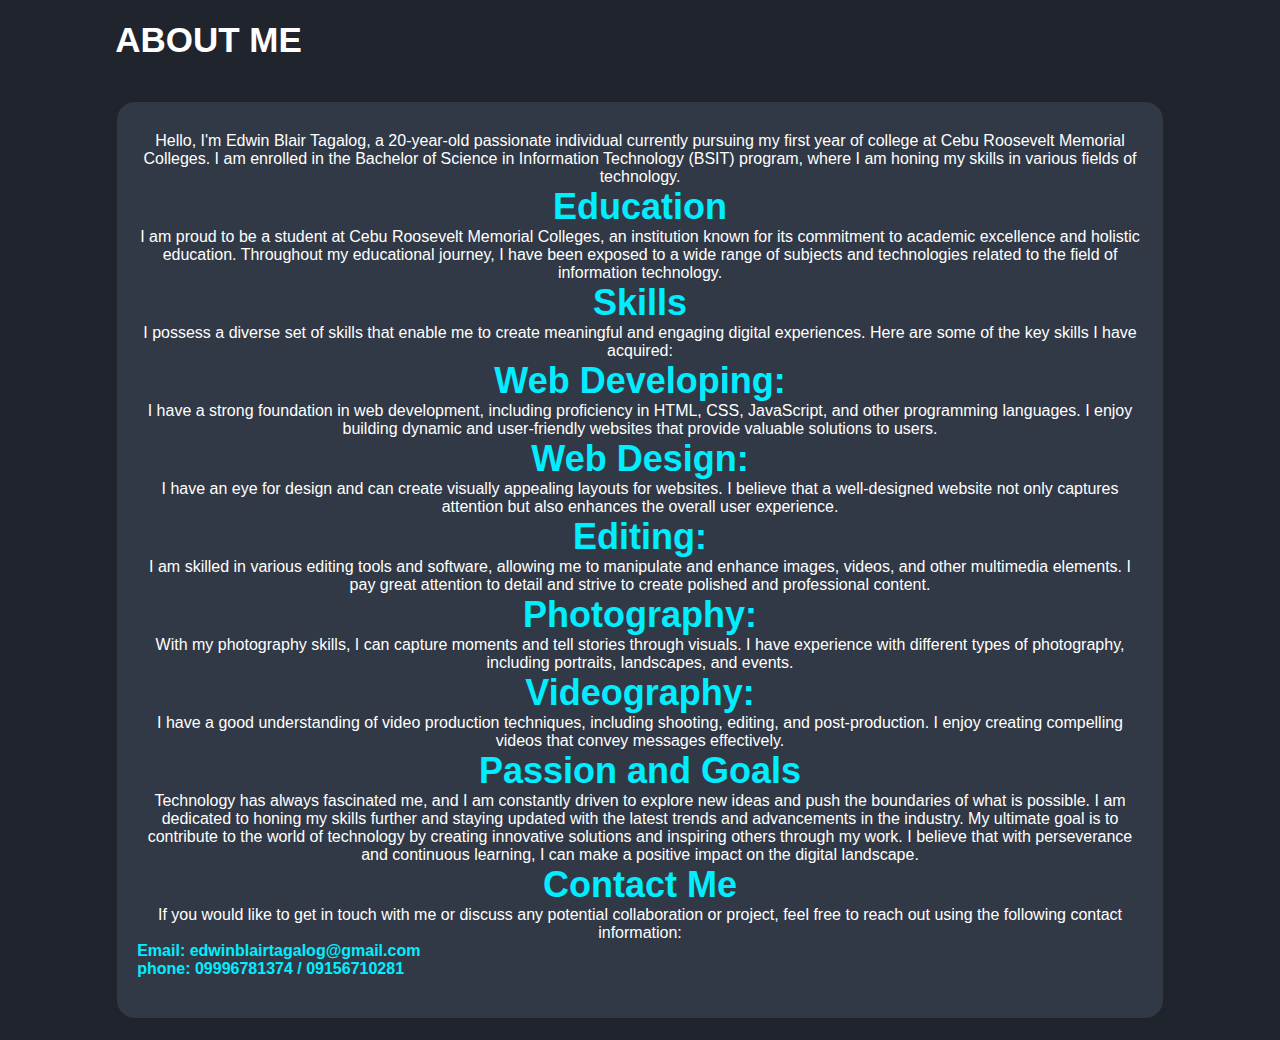
<file: index-aboutme.html>
<!DOCTYPE html>
<html lang="en">
    <link rel="stylesheet" href="style-aboutme.css">
    <html>
    <section class="services" id="services">

        <header class="header">
            <a href="#" class="logo">ABOUT ME</a>
        </header>

    <div class="services-container">
         <div class="services-box">
                <i class='bx bx-code-alt' ></i>
                <p> Hello, I'm Edwin Blair Tagalog, a 20-year-old passionate individual currently pursuing my first year of college at Cebu Roosevelt Memorial Colleges. I am enrolled in the Bachelor of Science in Information Technology (BSIT) program, where I am honing my skills in various fields of technology.</p>
                <h3> Education </h3>
                <p> I am proud to be a student at Cebu Roosevelt Memorial Colleges, an institution known for its commitment to academic excellence and holistic education. Throughout my educational journey, I have been exposed to a wide range of subjects and technologies related to the field of information technology.</p>
                <h3>Skills</h3>
                <p>I possess a diverse set of skills that enable me to create meaningful and engaging digital experiences. Here are some of the key skills I have acquired:</p>
                <h1>Web Developing:</h1>
                <p>I have a strong foundation in web development, including proficiency in HTML, CSS, JavaScript, and other programming languages. I enjoy building dynamic and user-friendly websites that provide valuable solutions to users.</p>
                <h1>Web Design:</h1>
                <p>I have an eye for design and can create visually appealing layouts for websites. I believe that a well-designed website not only captures attention but also enhances the overall user experience.</p>
                <h1>Editing:</h1>
                <p>I am skilled in various editing tools and software, allowing me to manipulate and enhance images, videos, and other multimedia elements. I pay great attention to detail and strive to create polished and professional content.</p>
                <h1>Photography:</h1>
                <p>With my photography skills, I can capture moments and tell stories through visuals. I have experience with different types of photography, including portraits, landscapes, and events.</p>
                <h1>Videography:</h1>
                <p>I have a good understanding of video production techniques, including shooting, editing, and post-production. I enjoy creating compelling videos that convey messages effectively.</p>
                <h3>Passion and Goals</h3>
                <p>Technology has always fascinated me, and I am constantly driven to explore new ideas and push the boundaries of what is possible. I am dedicated to honing my skills further and staying updated with the latest trends and advancements in the industry.

                    My ultimate goal is to contribute to the world of technology by creating innovative solutions and inspiring others through my work. I believe that with perseverance and continuous learning, I can make a positive impact on the digital landscape.</p>
                <h3>Contact Me</h3>
                <p>If you would like to get in touch with me or discuss any potential collaboration or project, feel free to reach out using the following contact information:</p>
                <h4>Email: edwinblairtagalog@gmail.com</h4>
                <h4>phone: 09996781374 / 09156710281</h4>
            </div>
</html>
</html>
</file>
<file: style-aboutme.css>
.services h2 {
    margin-bottom: 5rem;
}

@import url('https://fonts.googleapis.com/css2?family=Poppins:wght@300;400;500;600;700;800;900&display=swap');

* {
    margin: 0;
    padding: 0;
    box-sizing: border-box;
    text-decoration: none;
    border: none;
    outline: none;
    scroll-behavior: smooth;
    font-family: 'Poppins', sans-serif;
}

:root {
    --bg-color: #1f242d;
    --second-bg-color: #323946;
    --text-color: #fff;
    --main-color: #0ef;
}

html {
    font-size: 62.5%;
    overflow-x: hidden;
}

body {
    background: var(--bg-color);
    color: var(--text-color);
}

section {
    min-height: 100vh;
    padding: 10rem 9% 2rem;
}

.header {
    position: absolute;
    top: 0;
    left: 0;
    width: 100%;
    padding: 2rem 9%;
    background: var(--bg-color);
    display: flex;
    justify-content: space-between;
    align-items: center;
    align-content: center;
    z-index: 100;
}

.header.sticky {
    border-bottom: .1rem solid rgba(0, 0, 0, .2);
}

.header .logo {
    font-size: 3.5rem;
    color: var(--text-color);
    font-weight: 600;
    cursor: default;
    align-content: center;
    text-align: center;
}

.navbar a {
    font-size: 1.7rem;
    color: var(--text-color);
    margin-left: 4rem;
    transition: 3s;
}

.navbar a:hover,
.navbar a:active {
    color: var(--main-color);
}

.services-container {
    display: flex;
    justify-content: center;
    align-items: center;
    flex-wrap: wrap;
    gap: 2rem;
}

.services-container .services-box {
    flex: 1 1 30rem;
    background: var(--second-bg-color);
    padding: 3rem 2rem 4rem;
    border-radius: 2rem;
    text-align: center;
    border: .2rem solid var(--bg-color);
    transition: .5s ease;
}

.services-container .services-box:hover {
    border-color: var(--main-color);
    transform: scale(1.02);
}

.services-box i {
    font-size: 7rem;
    color: var(--main-color);
}

.services-box h3 {
    font-size: 3.6rem;
    color: #0ef;
}

.services-box h1 {
    font-size: 3.6rem;
    color: #0ef;
}

.services-box h4 {
    font-size: 1.6rem;
    color: #0ef;
    text-align: left;
}

.services-box p {
    font-size: 1.6rem;
    margin: 1 rem 0 3rem;
}
</file>
